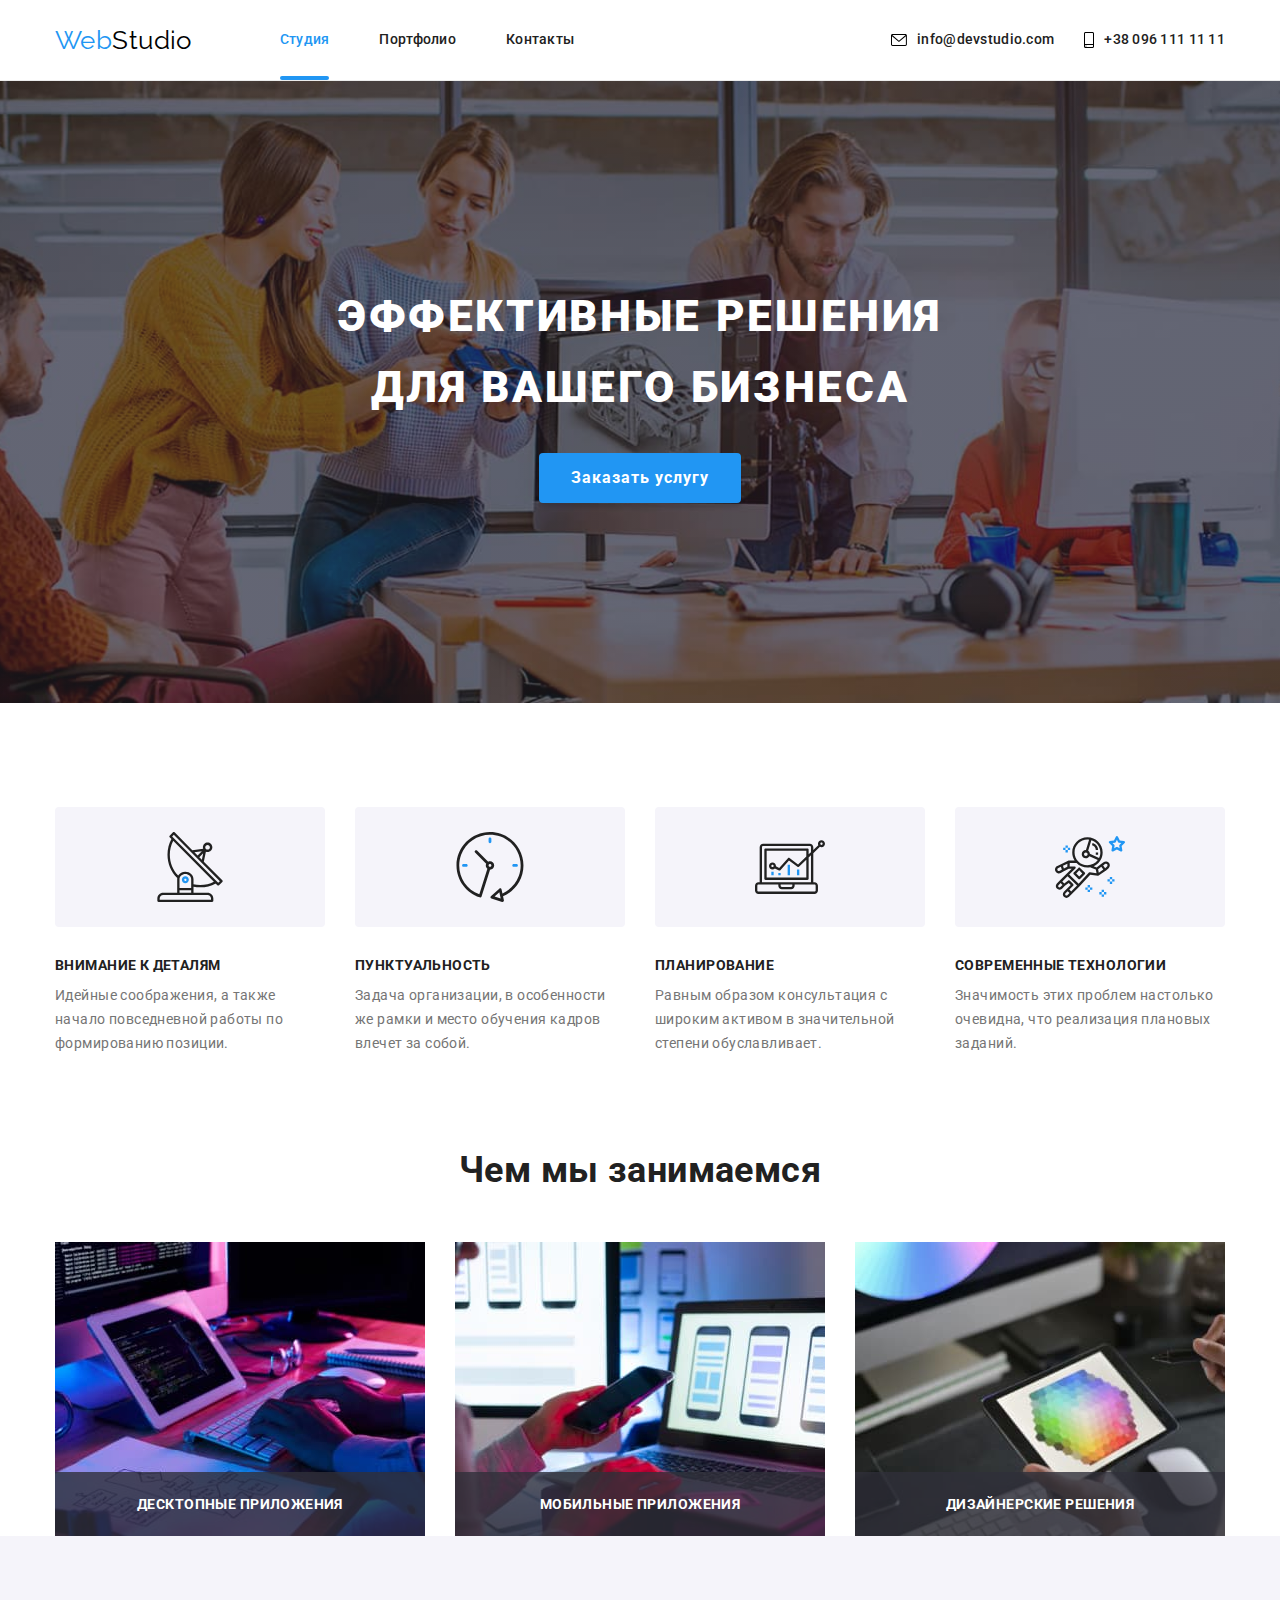
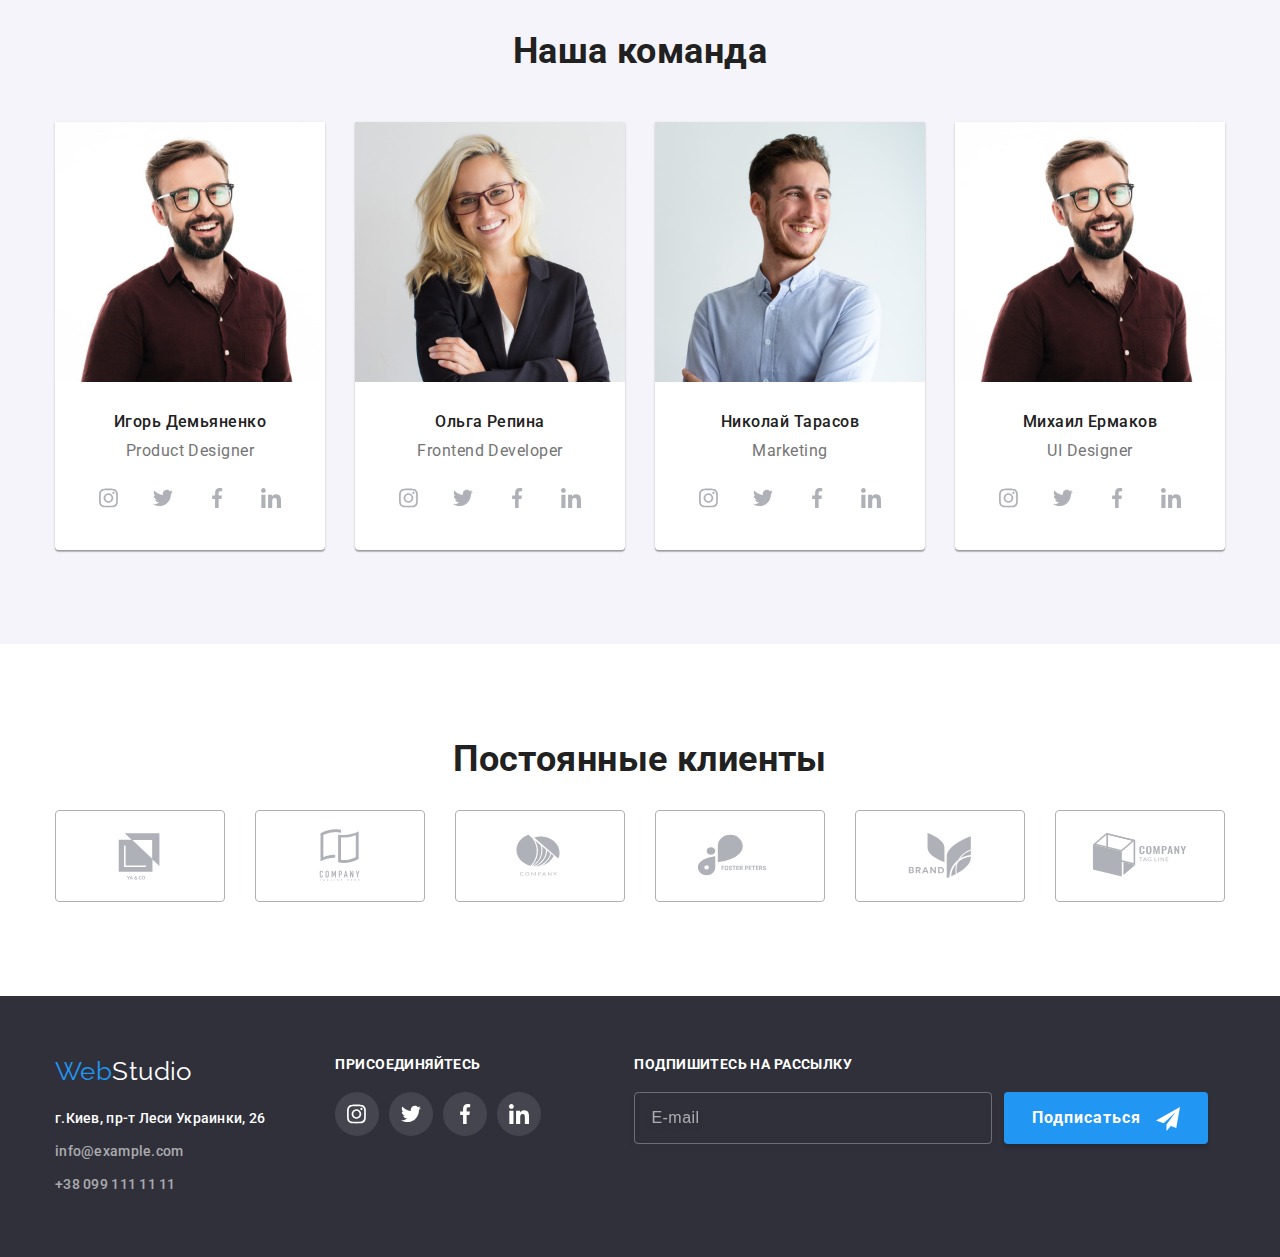
<file: index.html>
<!DOCTYPE html>
<html lang="ru">
  <head>
    <meta charset="UTF-8" />
    <meta http-equiv="X-UA-Compatible" content="IE=edge" />
    <meta name="viewport" content="width=device-width, initial-scale=1.0" />
    <title>Студия</title>
    <link rel="preconnect" href="https://fonts.googleapis.com" />
    <link rel="preconnect" href="https://fonts.gstatic.com" crossorigin />
    <link
      href="https://fonts.googleapis.com/css2?family=Raleway:wght@700&family=Roboto:wght@400;500;700;900&display=swap"
      rel="stylesheet"
    />
    <link rel="stylesheet" href="./css/main.min.css" />
  </head>

  <body>
    <!-- Page header-->
    <header class="header">
      <div class="container header__container">
        <a href="./index.html" class="logo header__logo"
          >Web<span class="logo--accent">Studio</span></a
        >
        <div class="menu-container menu-container--is-hidden" data-menu-container>
          <nav>
            <ul class="site-nav">
              <li class="site-nav__item">
                <a href="./index.html" class="site-nav__link site-nav__link--active">Студия</a>
              </li>
              <li class="site-nav__item">
                <a href="./portfolio.html" class="site-nav__link">Портфолио</a>
              </li>
              <li class="site-nav__item"><a href="#" class="site-nav__link">Контакты</a></li>
            </ul>
          </nav>
          <div class="menu-container__wrapper">
            <ul class="contacts">
              <li class="contacts__item">
                <a href="mailto:info@devstudio.com" class="contacts__link">
                  <svg class="icon contacts__icon" width="16" height="16">
                    <use href="./images/icons.svg#envelope"></use>
                  </svg>
                  info@devstudio.com
                </a>
              </li>
              <li class="contacts__item">
                <a href="tel:+380961111111" class="contacts__link">
                  <svg class="icon contacts__icon" width="10" height="16">
                    <use href="./images/icons.svg#smartphone"></use>
                  </svg>
                  +38 096 111 11 11
                </a>
              </li>
            </ul>
            <ul class="menu-container__icons-box">
              <li class="social-links__item">
                <a class="social-links__link" href="#">Instagram</a>
              </li>
              <li class="social-links__item">
                <a class="social-links__link" href="#">Twitter</a>
              </li>
              <li class="social-links__item">
                <a class="social-links__link" href="#">Facebook</a>
              </li>
              <li class="social-links__item">
                <a class="social-links__link" href="#">LinkedIn</a>
              </li>
            </ul>
          </div>
          <button class="header__button" type="button" data-menu-close>
            <svg
              class="icon header__icon"
              width="40"
              height="40"
              aria-label="Переключатель мобильного меню"
            >
              <use class="header__icon-cross" href="./images/icons.svg#icon-cross"></use>
            </svg>
          </button>
        </div>
        <button class="header__button" type="button" data-menu-open>
          <svg
            class="icon header__icon"
            width="40"
            height="40"
            aria-label="Переключатель мобильного меню"
          >
            <use class="header__icon-menu" href="./images/icons.svg#icon-menu"></use>
          </svg>
        </button>
      </div>
    </header>
    <!-- Unique page content -->
    <main>
      <section class="hero">
        <h1 class="hero__title">Эффективные решения для вашего бизнеса</h1>
        <button class="btn hero__btn" type="button" data-modal-open>Заказать услугу</button>
      </section>
      <!-- Our features-->
      <section class="section features">
        <div class="container">
          <h2 class="section__title features__title features__title--invisible">Особенности</h2>
          <ul class="features__list">
            <li class="features__item">
              <div class="features__bgc-icon">
                <svg class="icon features__icon" width="70" height="70">
                  <use href="./images/icons.svg#antenna"></use>
                </svg>
              </div>
              <h3 class="features__subtitle">Внимание к деталям</h3>
              <p class="features__meta">
                Идейные соображения, а также начало повседневной работы по формированию позиции.
              </p>
            </li>
            <li class="features__item">
              <div class="features__bgc-icon">
                <svg class="icon features__icon" width="70" height="70">
                  <use href="./images/icons.svg#clock"></use>
                </svg>
              </div>
              <h3 class="features__subtitle">Пунктуальность</h3>
              <p class="features__meta">
                Задача организации, в особенности же рамки и место обучения кадров влечет за собой.
              </p>
            </li>
            <li class="features__item">
              <div class="features__bgc-icon">
                <svg class="icon features__icon" width="70" height="70">
                  <use href="./images/icons.svg#diagram"></use>
                </svg>
              </div>
              <h3 class="features__subtitle">Планирование</h3>
              <p class="features__meta">
                Равным образом консультация с широким активом в значительной степени обуславливает.
              </p>
            </li>
            <li class="features__item">
              <div class="features__bgc-icon">
                <svg class="icon features__icon" width="70" height="70">
                  <use href="./images/icons.svg#astronaut"></use>
                </svg>
              </div>
              <h3 class="features__subtitle">Современные технологии</h3>
              <p class="features__meta">
                Значимость этих проблем настолько очевидна, что реализация плановых заданий.
              </p>
            </li>
          </ul>
        </div>
      </section>
      <!-- Works examples -->
      <section class="section works works__section">
        <div class="container">
          <h2 class="section__title works__title">Чем мы занимаемся</h2>
          <ul class="works__list">
            <li class="work__item">
              <div class="work__box">
                <img
                  class="img"
                  srcset="./images/box1@1.jpg 1x, ./images/box1@2.jpg 2x"
                  src="./images/box1.jpg"
                  alt="box1"
                  width="370"
                  height="294"
                />
                <div class="work__img-label">
                  <p class="work__img-text">Десктопные приложения</p>
                </div>
              </div>
            </li>
            <li class="work__item">
              <div class="work__box">
                <img
                  class="img"
                  srcset="./images/box2@1.jpg 1x, ./images/box2@2.jpg 2x"
                  src="./images/box2.jpg"
                  alt="box2"
                  width="370"
                  height="294"
                />
                <div class="work__img-label">
                  <p class="work__img-text">Мобильные приложения</p>
                </div>
              </div>
            </li>
            <li class="work__item">
              <div class="work__box">
                <img
                  class="img"
                  srcset="./images/box3@1.jpg 1x, ./images/box3@2.jpg 2x"
                  src="./images/box3.jpg"
                  alt="box3"
                  width="370"
                  height="294"
                />
                <div class="work__img-label">
                  <p class="work__img-text">Дизайнерские решения</p>
                </div>
              </div>
            </li>
          </ul>
        </div>
      </section>
      <!-- Our team -->
      <section class="section teams">
        <div class="container">
          <h2 class="section__title teams__title">Наша команда</h2>
          <ul class="teams__list">
            <li class="team__card">
              <picture>
                <source
                  srcset="./images/team/designer@1.jpg 1x, ./images/team/designer@2.jpg 2x"
                  media="(min-width: 1200px)"
                />
                <source
                  srcset="
                    ./images/team/designer-tablet@1.jpg 1x,
                    ./images/team/designer-tablet@2.jpg 2x
                  "
                  media="(min-width: 768px)"
                />
                <source
                  srcset="
                    ./images/team/designer-mobile@1.jpg 1x,
                    ./images/team/designer-mobile@2.jpg 2x
                  "
                  media="(min-width: 320px)"
                />
                <img
                  src="./images/team/designer@1.jpg"
                  class="img"
                  alt="дизайнер, игорь демьяненко"
                />
              </picture>
              <div class="team__meta">
                <h3 class="team__name">Игорь Демьяненко</h3>
                <p lang="en" class="team__position">Product Designer</p>
                <ul class="team__social-list">
                  <li class="team__social-item">
                    <a class="team__social-link" href="#">
                      <svg class="icon team__social-icon" width="20" height="20">
                        <use href="./images/icons.svg#instagram"></use>
                      </svg>
                    </a>
                  </li>
                  <li class="team__social-item">
                    <a class="team__social-link" href="#">
                      <svg class="icon team__social-icon" width="20" height="20">
                        <use href="./images/icons.svg#twitter"></use>
                      </svg>
                    </a>
                  </li>
                  <li class="team__social-item">
                    <a class="team__social-link" href="#">
                      <svg class="icon team__social-icon" width="20" height="20">
                        <use href="./images/icons.svg#facebook"></use>
                      </svg>
                    </a>
                  </li>
                  <li class="team__social-item">
                    <a class="team__social-link" href="#">
                      <svg class="icon team__social-icon" width="20" height="20">
                        <use href="./images/icons.svg#linkedin"></use>
                      </svg>
                    </a>
                  </li>
                </ul>
              </div>
            </li>
            <li class="team__card">
              <picture>
                <source
                  srcset="./images/team/developer@1.jpg 1x, ./images/team/developer@2.jpg 2x"
                  media="(min-width: 1200px)"
                />
                <source
                  srcset="
                    ./images/team/developer-tablet@1.jpg 1x,
                    ./images/team/developer-tablet@2.jpg 2x
                  "
                  media="(min-width: 768px)"
                />
                <source
                  srcset="
                    ./images/team/developer-mobile@1.jpg 1x,
                    ./images/team/developer-mobile@2.jpg 2x
                  "
                  media="(min-width: 320px)"
                />
                <img
                  src="./images/team/developer@1.jpg"
                  class="img"
                  alt="разработчик, ольга репина"
                />
              </picture>
              <div class="team__meta">
                <h3 class="team__name">Ольга Репина</h3>
                <p lang="en" class="team__position">Frontend Developer</p>
                <ul class="team__social-list">
                  <li class="team__social-item">
                    <a class="team__social-link" href="#">
                      <svg class="icon team__social-icon" width="20" height="20">
                        <use href="./images/icons.svg#instagram"></use>
                      </svg>
                    </a>
                  </li>
                  <li class="team__social-item">
                    <a class="team__social-link" href="#">
                      <svg class="icon team__social-icon" width="20" height="20">
                        <use href="./images/icons.svg#twitter"></use>
                      </svg>
                    </a>
                  </li>
                  <li class="team__social-item">
                    <a class="team__social-link" href="#">
                      <svg class="icon team__social-icon" width="20" height="20">
                        <use href="./images/icons.svg#facebook"></use>
                      </svg>
                    </a>
                  </li>
                  <li class="team__social-item">
                    <a class="team__social-link" href="#">
                      <svg class="icon team__social-icon" width="20" height="20">
                        <use href="./images/icons.svg#linkedin"></use>
                      </svg>
                    </a>
                  </li>
                </ul>
              </div>
            </li>
            <li class="team__card">
              <picture>
                <source
                  srcset="./images/team/marketing@1.jpg 1x, ./images/team/marketing@2.jpg 2x"
                  media="(min-width: 1200px)"
                />
                <source
                  srcset="
                    ./images/team/marketing-tablet@1.jpg 1x,
                    ./images/team/marketing-tablet@2.jpg 2x
                  "
                  media="(min-width: 768px)"
                />
                <source
                  srcset="
                    ./images/team/marketing-mobile@1.jpg 1x,
                    ./images/team/marketing-mobile@2.jpg 2x
                  "
                  media="(min-width: 320px)"
                />
                <img
                  src="./images/team/marketing@1.jpg"
                  class="img"
                  alt="маркетолог, николай тарасов"
                />
              </picture>
              <div class="team__meta">
                <h3 class="team__name">Николай Тарасов</h3>
                <p lang="en" class="team__position">Marketing</p>
                <ul class="team__social-list">
                  <li class="team__social-item">
                    <a class="team__social-link" href="#">
                      <svg class="icon team__social-icon" width="20" height="20">
                        <use href="./images/icons.svg#instagram"></use>
                      </svg>
                    </a>
                  </li>
                  <li class="team__social-item">
                    <a class="team__social-link" href="#">
                      <svg class="icon team__social-icon" width="20" height="20">
                        <use href="./images/icons.svg#twitter"></use>
                      </svg>
                    </a>
                  </li>
                  <li class="team__social-item">
                    <a class="team__social-link" href="#">
                      <svg class="icon team__social-icon" width="20" height="20">
                        <use href="./images/icons.svg#facebook"></use>
                      </svg>
                    </a>
                  </li>
                  <li class="team__social-item">
                    <a class="team__social-link" href="#">
                      <svg class="icon team__social-icon" width="20" height="20">
                        <use href="./images/icons.svg#linkedin"></use>
                      </svg>
                    </a>
                  </li>
                </ul>
              </div>
            </li>
            <li class="team__card">
              <picture>
                <source
                  srcset="./images/team/designer@1.jpg 1x, ./images/team/designer@2.jpg 2x"
                  media="(min-width: 1200px)"
                />
                <source
                  srcset="
                    ./images/team/designer-tablet@1.jpg 1x,
                    ./images/team/designer-tablet@2.jpg 2x
                  "
                  media="(min-width: 768px)"
                />
                <source
                  srcset="
                    ./images/team/designer-mobile@1.jpg 1x,
                    ./images/team/designer-mobile@2.jpg 2x
                  "
                  media="(min-width: 320px)"
                />
                <img
                  src="./images/team/designer@1.jpg"
                  class="img"
                  alt="дизайнер, михаил ермаков"
                />
              </picture>
              <div class="team__meta">
                <h3 class="team__name">Михаил Ермаков</h3>
                <p lang="en" class="team__position">UI Designer</p>
                <ul class="team__social-list">
                  <li class="team__social-item">
                    <a class="team__social-link" href="#">
                      <svg class="icon team__social-icon" width="20" height="20">
                        <use href="./images/icons.svg#instagram"></use>
                      </svg>
                    </a>
                  </li>
                  <li class="team__social-item">
                    <a class="team__social-link" href="#">
                      <svg class="icon team__social-icon" width="20" height="20">
                        <use href="./images/icons.svg#twitter"></use>
                      </svg>
                    </a>
                  </li>
                  <li class="team__social-item">
                    <a class="team__social-link" href="#">
                      <svg class="icon team__social-icon" width="20" height="20">
                        <use href="./images/icons.svg#facebook"></use>
                      </svg>
                    </a>
                  </li>
                  <li class="team__social-item">
                    <a class="team__social-link" href="#">
                      <svg class="icon team__social-icon" width="20" height="20">
                        <use href="./images/icons.svg#linkedin"></use>
                      </svg>
                    </a>
                  </li>
                </ul>
              </div>
            </li>
          </ul>
        </div>
      </section>
      <section class="section customer">
        <div class="container">
          <h2 class="section__title customer__title">Постоянные клиенты</h2>
          <ul class="customer__list">
            <li class="customer__item">
              <a class="customer__link" href="#">
                <svg class="icon customer__icon" width="106" height="60">
                  <use href="./images/icons.svg#logo-client1"></use>
                </svg>
              </a>
            </li>
            <li class="customer__item">
              <a class="customer__link" href="#">
                <svg class="icon customer__icon" width="106" height="60">
                  <use href="./images/icons.svg#logo-client2"></use>
                </svg>
              </a>
            </li>
            <li class="customer__item">
              <a class="customer__link" href="#">
                <svg class="icon customer__icon" width="106" height="60">
                  <use href="./images/icons.svg#logo-client3"></use>
                </svg>
              </a>
            </li>
            <li class="customer__item">
              <a class="customer__link" href="#">
                <svg class="icon customer__icon" width="106" height="60">
                  <use href="./images/icons.svg#logo-client4"></use>
                </svg>
              </a>
            </li>
            <li class="customer__item">
              <a class="customer__link" href="#">
                <svg class="icon customer__icon" width="106" height="60">
                  <use href="./images/icons.svg#logo-client5"></use>
                </svg>
              </a>
            </li>
            <li class="customer__item">
              <a class="customer__link" href="#">
                <svg class="icon customer__icon" width="106" height="60">
                  <use href="./images/icons.svg#logo-client6"></use>
                </svg>
              </a>
            </li>
          </ul>
        </div>
      </section>
    </main>
    <!-- Page footer-->
    <footer class="footer">
      <div class="container footer__container">
        <div class="contact-info__wrapper">
          <a href="./index.html" class="logo footer__logo">
            Web<span class="footer__logo--accent">Studio</span>
          </a>
          <address class="contact-info">
            <ul class="contact-info__list">
              <li class="contact-info__item">
                <a
                  class="contact-info__link"
                  href="https://goo.gl/maps/w9HEKeFZL726Zbut9"
                  target="_blank"
                  rel="noreferrer noopener nofollow"
                >
                  г.Киев, пр-т Леси Украинки, 26
                </a>
              </li>
              <li>
                <a
                  class="contact-info__link contact-info__link--contact"
                  href="mailto:info@example.com"
                >
                  info@example.com
                </a>
              </li>
              <li>
                <a class="contact-info__link contact-info__link--contact" href="tel:+380991111111">
                  +38 099 111 11 11
                </a>
              </li>
            </ul>
          </address>
        </div>

        <div class="footer__social">
          <p class="footer__title">Присоединяйтесь</p>
          <ul class="companysocial__list">
            <li class="companysocial__item">
              <a class="companysocial__link" href="#">
                <svg class="icon companysocial__icon" width="20" height="20">
                  <use href="./images/icons.svg#instagram"></use>
                </svg>
              </a>
            </li>
            <li class="companysocial__item">
              <a class="companysocial__link" href="#">
                <svg class="icon companysocial__icon" width="20" height="20">
                  <use href="./images/icons.svg#twitter"></use>
                </svg>
              </a>
            </li>
            <li class="companysocial__item">
              <a class="companysocial__link" href="#">
                <svg class="icon companysocial__icon" width="20" height="20">
                  <use href="./images/icons.svg#facebook"></use>
                </svg>
              </a>
            </li>
            <li class="companysocial__item">
              <a class="companysocial__link" href="#">
                <svg class="icon companysocial__icon" width="20" height="20">
                  <use href="./images/icons.svg#linkedin"></use>
                </svg>
              </a>
            </li>
          </ul>
        </div>
        <div class="footer__subscriber">
          <p class="footer__title">Подпишитесь на рассылку</p>
          <form class="subscriber-form">
            <div class="subscriber-form__field">
              <label class="subscriber-form__label">
                <input
                  class="subscriber-form__input"
                  type="email"
                  name="mail-news"
                  placeholder="E-mail"
                />
              </label>

              <button type="submit" class="btn subscriber-form__button">
                Подписаться
                <svg class="subscriber-form__icon" width="24" height="24">
                  <use href="./images/icons.svg#send-ico"></use>
                </svg>
              </button>
            </div>
          </form>
        </div>
      </div>
    </footer>
    <div class="modal__backdrop modal__backdrop--is-hidden" data-modal>
      <div class="modal">
        <a href="#" class="modal__close" data-modal-close>
          <svg class="icon modal__icon" width="18" height="18">
            <use href="./images/icons.svg#modal-close"></use>
          </svg>
        </a>
        <h2 class="modal__title">Оставьте свои данные, мы вам перезвоним</h2>
        <form class="callback-form" autocomplete="off">
          <label class="callback-form__field">
            Имя
            <input class="callback-form__input" type="text" name="user-name" />
            <svg class="icon callback-form__icon" width="18" height="18">
              <use href="./images/icons.svg#person-ico"></use>
            </svg>
          </label>
          <label class="callback-form__field">
            Телефон
            <input class="callback-form__input" type="tel" name="user-phone" />
            <svg class="icon callback-form__icon" width="18" height="18">
              <use href="./images/icons.svg#phone-ico"></use>
            </svg>
          </label>
          <label class="callback-form__field">
            Почта
            <input class="callback-form__input" type="email" name="user-mail" />
            <svg class="icon callback-form__icon" width="18" height="18">
              <use href="./images/icons.svg#email-ico"></use>
            </svg>
          </label>
          <label class="callback-form__comment">
            Комментарий
            <textarea
              name="user-msg"
              class="callback-form__input callback-form__textarea"
              placeholder="Введите текст"
            ></textarea>
          </label>
          <label class="callback-form__policy">
            <input type="checkbox" class="callback-form__checkbox" />
            <span class="callback-form__policy-boxcheck">
              <svg class="icon callback-form__policy-icon" width="16" height="15">
                <use href="./images/icons.svg#check-ico"></use>
              </svg>
            </span>
            <span class="callback-form__policy-meta"
              >Соглашаюсь с рассылкой и принимаю &nbsp;<a
                href="#"
                class="callback-form__policy-link"
                >Условия договора</a
              ></span
            >
          </label>
          <button type="submit" class="btn callback-form__btn">Отправить</button>
        </form>
      </div>
    </div>
    <script src="./js/modal.js"></script>
    <script src="./js/mobile-menu.js"></script>
  </body>
</html>
</file>
<file: css/main.min.css>
:root{--main-font: "Roboto";--second-font: "Raleway";--main-color-text: #212121;--second-color-text: #757575;--accent-color: #2196f3;--accent-second-color: #188ce8;--primary-bgr: #ffffff;--second-bgr: #f5f4fa;--accent-bgr: #2f303a;--sec-text-color: var(--primary-bgr);--timing-function: cubic-bezier(0.4, 0, 0.2, 1)}:active,:hover,:focus{outline:0;outline-offset:0}.modal__backdrop--is-hidden{opacity:0;pointer-events:none;visibility:hidden}.subscriber-form__button,.companysocial__link,.features__bgc-icon,.social-links__link{display:-webkit-box;display:-ms-flexbox;display:flex;-webkit-box-align:center;-ms-flex-align:center;align-items:center;-webkit-box-pack:center;-ms-flex-pack:center;justify-content:center}html,body,div,span,applet,object,iframe,h1,h2,h3,h4,h5,h6,p,blockquote,pre,a,abbr,acronym,address,big,cite,code,del,dfn,em,img,ins,kbd,q,s,samp,small,strike,strong,sub,sup,tt,var,b,u,i,center,dl,dt,dd,ol,ul,li,fieldset,form,label,legend,table,caption,tbody,tfoot,thead,tr,th,td,article,aside,canvas,details,embed,figure,figcaption,footer,header,hgroup,menu,nav,output,ruby,section,summary,time,mark,audio,video{margin:0;padding:0;font-size:100%;vertical-align:baseline}a{text-decoration:none}a:active,a:hover{outline:0;text-decoration:none}ul,li{list-style-type:none;margin:0;padding:0}h1,h2,h3,h4,h5,h6{font-size:100%;font-weight:normal}html{-webkit-box-sizing:border-box;box-sizing:border-box}*,*:before,*:after{-webkit-box-sizing:border-box;box-sizing:border-box}:focus{outline:0}img,audio,video{max-width:100%;height:auto}audio,canvas,iframe,video,img,svg{vertical-align:middle}iframe{border:0}textarea{resize:none;overflow:auto;vertical-align:top;box-shadow:none;-webkit-box-shadow:none;-moz-box-shadow:none}input,textarea,select,button{outline:none;border:none;font-size:100%;margin:0}button,input{line-height:normal}table{border-collapse:collapse;border-spacing:0}td,th{padding:0;text-align:left}body{font-family:var(--main-font),sans-serif;font-size:14px;font-style:normal;font-weight:normal;line-height:1.71;letter-spacing:.03em;background:var(--primary-bgr);color:var(--main-color-text)}body.modal-open{overflow:hidden}h1,h2,h3,p{margin-top:0;margin-bottom:0}ul{margin-top:0;margin-bottom:0;padding-left:0;list-style:none}.icon{fill:currentColor;-webkit-transition:fill 250ms var(--timing-function);transition:fill 250ms var(--timing-function)}.btn{display:inline-block;font-family:inherit;font-weight:700;font-size:16px;line-height:calc(30 / 16);letter-spacing:.06em;border:none;border-radius:4px;-webkit-box-shadow:0px 4px 4px rgba(0,0,0,.15);box-shadow:0px 4px 4px rgba(0,0,0,.15);-webkit-transition:background-color 250ms var(--timing-function) box-shadow 250ms var(--timing-function);transition:background-color 250ms var(--timing-function) box-shadow 250ms var(--timing-function);cursor:pointer}.container{margin:0 auto;padding:0 15px}@media screen and (min-width: 480px){.container{width:480px}}@media screen and (min-width: 768px){.container{width:768px}}@media screen and (min-width: 1200px){.container{width:1200px}}.section{padding-top:60px;padding-bottom:60px}.section__title{margin-bottom:30px;font-weight:bold;font-size:28px;line-height:1.17;text-align:center}@media screen and (min-width: 1200px){.section{padding-top:94px;padding-bottom:94px}.section__title{margin-bottom:50px;font-size:36px}}.header{border-bottom:1px solid #ececec}.header__container{position:relative;display:-webkit-box;display:-ms-flexbox;display:flex;-webkit-box-align:center;-ms-flex-align:center;align-items:center}.header__logo{padding-top:16px;padding-bottom:16px}.header__button{position:absolute;top:10px;right:15px;z-index:1;border:none;padding:0;background:transparent}.header__button--is-open .header__icon-menu{display:none}.header__button--is-open .header__icon-cross{display:block}@media screen and (min-width: 768px){.header__button{display:none}}.header__icon{color:var(--main-color-text)}.header__icon:hover{color:var(--accent-color)}.header__icon-cross{display:none}.logo{font-family:var(--second-font),sans-serif;font-size:24px;line-height:1.17;color:var(--accent-color)}@media screen and (min-width: 1200px){.logo{font-size:26px;line-height:1.19}}.logo--accent{color:#000}.menu-container{display:-webkit-box;display:-ms-flexbox;display:flex;-webkit-box-pack:justify;-ms-flex-pack:justify;justify-content:space-between;width:100%}@media screen and (min-width: 768px){.menu-container__wrapper{display:-webkit-box;display:-ms-flexbox;display:flex;-webkit-box-align:center;-ms-flex-align:center;align-items:center;margin-left:auto}}.menu-container--is-hidden{opacity:1;pointer-events:auto;visibility:visible}.menu-container__icons-box{display:none;display:-webkit-box;display:-ms-flexbox;display:flex;-webkit-box-pack:baseline;-ms-flex-pack:baseline;justify-content:baseline}@media screen and (max-width: 479px),(min-width: 768px){.menu-container__icons-box{display:none}}@media screen and (max-width: 767px){.menu-container{position:fixed;top:0;left:0;z-index:1;overflow-y:scroll;-webkit-box-orient:vertical;-webkit-box-direction:normal;-ms-flex-direction:column;flex-direction:column;-webkit-box-pack:justify;-ms-flex-pack:justify;justify-content:space-between;height:100vh;padding:48px 40px 48px 40px;background-color:#fff}.menu-container--is-hidden{opacity:0;pointer-events:none;visibility:hidden}}.social-links{display:-webkit-box;display:-ms-flexbox;display:flex;-webkit-box-pack:justify;-ms-flex-pack:justify;justify-content:space-between;width:370px}@media screen and (max-width: 479px),(min-width: 768px){.social-links{display:none}}.social-links__item:not(:last-child){padding-right:10px;margin-right:10px;border-right:1px solid rgba(33,33,33,.2)}.social-links__link{font-size:18px;font-weight:500;line-height:1.22;letter-spacing:.02em;color:var(--accent-color)}@media screen and (max-width: 767px){.site-nav{margin-bottom:32px}}.site-nav__item{position:relative}.site-nav__item:not(:last-child){margin-bottom:32px}.site-nav__link{display:block;font-size:40px;font-weight:500;line-height:1.17;letter-spacing:.02em;color:var(--main-color-text);text-decoration:none;-webkit-transition:color 250ms var(--timing-function);transition:color 250ms var(--timing-function)}.site-nav__link:hover,.site-nav__link:focus{color:var(--accent-color)}@media screen and (min-width: 768px){.site-nav__link::after{content:"";position:absolute;left:0;bottom:0;display:block;width:100%;height:4px;border-radius:2px;background-color:var(--accent-color);opacity:0;-webkit-transform:scaleX(0);transform:scaleX(0);-webkit-transition:opacity 250ms var(--timing-function),-webkit-transform 250ms var(--timing-function);transition:opacity 250ms var(--timing-function),-webkit-transform 250ms var(--timing-function);transition:transform 250ms var(--timing-function),opacity 250ms var(--timing-function);transition:transform 250ms var(--timing-function),opacity 250ms var(--timing-function),-webkit-transform 250ms var(--timing-function)}.site-nav__link:hover::after{opacity:1;-webkit-transform:scaleX(1);transform:scaleX(1)}}.site-nav__link--active{color:var(--accent-color)}@media screen and (min-width: 768px){.site-nav__link--active::after,.site-nav__link--active:hover::after{opacity:1;-webkit-transform:scaleX(1);transform:scaleX(1)}}@media screen and (min-width: 768px){.site-nav{display:-webkit-box;display:-ms-flexbox;display:flex;margin-left:88px}.site-nav__item:not(:last-child){margin-right:50px;margin-bottom:0}.site-nav__link{padding-top:32px;padding-bottom:32px;font-size:14px;line-height:1.14}}.contacts{display:-webkit-box;display:-ms-flexbox;display:flex;-webkit-box-orient:vertical;-webkit-box-direction:normal;-ms-flex-direction:column;flex-direction:column}.contacts__link{display:-webkit-box;display:-ms-flexbox;display:flex;-webkit-box-align:center;-ms-flex-align:center;align-items:center;-webkit-transition:color 250ms var(--timing-function);transition:color 250ms var(--timing-function);font-size:12px;font-weight:500;line-height:1.17;letter-spacing:.02em;text-decoration:none;color:inherit}.contacts__link:hover,.contacts__link:focus{color:var(--accent-color)}.contacts__link:hover .contacts__icon{fill:var(--accent-color)}.contacts__icon{margin-right:10px;fill:var(----second-color-text)}@media screen and (max-width: 767px){.contacts{margin-bottom:64px;margin-top:302px}.contacts__link{font-size:24px}.contacts__item{-webkit-box-ordinal-group:3;-ms-flex-order:2;order:2}.contacts__item+.contacts__item>.contacts__link{font-size:34px;color:var(--accent-color)}}@media screen and (max-width: 767px)and (max-width: 479px){.contacts__item+.contacts__item>.contacts__link{font-size:27px}}@media screen and (max-width: 767px){.contacts__item+.contacts__item{-webkit-box-ordinal-group:2;-ms-flex-order:1;order:1;margin-bottom:32px}}@media screen and (max-width: 767px){.contacts__icon{display:none}}@media screen and (min-width: 768px)and (max-width: 1199px){.contacts__item+.contacts__item{margin-top:10px}.contacts__item+.contacts__item>.contacts__link{padding-bottom:20px;padding-top:0}.contacts__item>.contacts__link{padding-top:20px}}@media screen and (min-width: 1200px){.contacts{-webkit-box-orient:horizontal;-webkit-box-direction:normal;-ms-flex-direction:row;flex-direction:row;-webkit-box-align:center;-ms-flex-align:center;align-items:center}.contacts__link{font-size:14px;line-height:1.14}.contacts__item+.contacts__item{margin-top:0;margin-left:30px}}.social-links{display:-webkit-box;display:-ms-flexbox;display:flex;-webkit-box-pack:justify;-ms-flex-pack:justify;justify-content:space-between;width:370px}@media screen and (min-width: 768px){.social-links{display:none}}.social-links__item:not(:last-child){padding-right:10px;margin-right:10px;border-right:1px solid rgba(33,33,33,.2)}.social-links__link{font-size:18px;font-weight:500;line-height:1.22;letter-spacing:.02em;color:var(--accent-color)}.hero{max-width:1600px;margin:0 auto;padding:118px 0;text-align:center;background-color:#c4c4c4;background-repeat:no-repeat;background-size:cover;background-position:center}@media screen and (min-width: 1200px){.hero{padding:200px 0}}@media screen and (min-width: 769px){.hero{background-image:-webkit-gradient(linear, left top, right top, from(rgba(47, 48, 58, 0.4)), to(rgba(47, 48, 58, 0.4))),url(../images/hero-img@1.jpg);background-image:linear-gradient(to right, rgba(47, 48, 58, 0.4), rgba(47, 48, 58, 0.4)),url(../images/hero-img@1.jpg)}}@media screen and (min-width: 769px)and (min-device-pixel-ratio: 2),screen and (min-width: 769px)and (-webkit-min-device-pixel-ratio: 2),screen and (min-width: 769px)and (min-resolution: 192dpi),screen and (min-width: 769px)and (min-resolution: 2dppx){.hero{background-image:-webkit-gradient(linear, left top, right top, from(rgba(47, 48, 58, 0.4)), to(rgba(47, 48, 58, 0.4))),url(../images/hero-img@2.jpg);background-image:linear-gradient(to right, rgba(47, 48, 58, 0.4), rgba(47, 48, 58, 0.4)),url(../images/hero-img@2.jpg)}}@media screen and (max-width: 768px){.hero{background-image:-webkit-gradient(linear, left top, right top, from(rgba(47, 48, 58, 0.4)), to(rgba(47, 48, 58, 0.4))),url(../images/hero-img-tablet@1.jpg);background-image:linear-gradient(to right, rgba(47, 48, 58, 0.4), rgba(47, 48, 58, 0.4)),url(../images/hero-img-tablet@1.jpg)}}@media screen and (max-width: 768px)and (min-device-pixel-ratio: 2),screen and (max-width: 768px)and (-webkit-min-device-pixel-ratio: 2),screen and (max-width: 768px)and (min-resolution: 192dpi),screen and (max-width: 768px)and (min-resolution: 2dppx){.hero{background-image:-webkit-gradient(linear, left top, right top, from(rgba(47, 48, 58, 0.4)), to(rgba(47, 48, 58, 0.4))),url(../images/hero-img-tablet@2.jpg);background-image:linear-gradient(to right, rgba(47, 48, 58, 0.4), rgba(47, 48, 58, 0.4)),url(../images/hero-img-tablet@2.jpg)}}@media screen and (max-width: 480px){.hero{background-image:-webkit-gradient(linear, left top, right top, from(rgba(47, 48, 58, 0.4)), to(rgba(47, 48, 58, 0.4))),url(../images/hero-img-mobile@1.jpg);background-image:linear-gradient(to right, rgba(47, 48, 58, 0.4), rgba(47, 48, 58, 0.4)),url(../images/hero-img-mobile@1.jpg)}}@media screen and (max-width: 480px)and (min-device-pixel-ratio: 2),screen and (max-width: 480px)and (-webkit-min-device-pixel-ratio: 2),screen and (max-width: 480px)and (min-resolution: 192dpi),screen and (max-width: 480px)and (min-resolution: 2dppx){.hero{background-image:-webkit-gradient(linear, left top, right top, from(rgba(47, 48, 58, 0.4)), to(rgba(47, 48, 58, 0.4))),url(../images/hero-img-mobile@2.jpg);background-image:linear-gradient(to right, rgba(47, 48, 58, 0.4), rgba(47, 48, 58, 0.4)),url(../images/hero-img-mobile@2.jpg)}}.hero__title{margin-left:auto;margin-right:auto;margin-bottom:30px;font-weight:900;font-size:26px;line-height:1.62;text-align:center;letter-spacing:.06em;text-transform:uppercase;color:var(--sec-text-color)}@media screen and (min-width: 480px){.hero__title{width:360px}}@media screen and (min-width: 1200px){.hero__title{width:696px;font-size:44px}}.hero__btn{padding:10px 32px;color:var(--sec-text-color);background-color:var(--accent-color)}.hero__btn:hover,.hero__btn:focus{background-color:var(--accent-second-color)}.features{color:var(--main-color-text)}.features__title{margin-bottom:10px;font-size:inherit;line-height:1.14;text-align:center;text-transform:uppercase}.features__title--invisible{visibility:hidden;height:0}@media screen and (max-width: 767px){.features__item:not(:last-child){margin-bottom:30px}}.features__bgc-icon{height:120px;background-color:var(--second-bgr);border-radius:4px;margin-bottom:30px}.features__subtitle{text-align:center;margin-bottom:10px;font-weight:700;line-height:calc(16 / 14);letter-spacing:.03em;text-transform:uppercase;color:var(--main-color-text)}.features__meta{line-height:calc(24 / 14);letter-spacing:.03em;color:var(--second-color-text)}@media screen and (min-width: 768px){.features__list{display:-webkit-box;display:-ms-flexbox;display:flex;-ms-flex-wrap:wrap;flex-wrap:wrap;margin:-15px}.features__item{width:calc((100% - 60px) / 2);margin:15px}.features__subtitle{text-align:left}}@media screen and (min-width: 1200px){.features{padding-bottom:0}.features__item{width:calc((100% - 120px) / 4)}}.works{text-align:center;padding-bottom:0px;color:var(--main-color-text)}@media screen and (max-width: 1199px){.works__section{display:none}}.works__title{color:var(--main-color-text);margin-bottom:50px}.works__list{display:-webkit-box;display:-ms-flexbox;display:flex}.work__item{width:calc(100% - 60px / 3)}.works__list>.work__item:not(:nth-child(3n)){margin-right:30px}.work__box{position:relative}.work__img-label{position:absolute;bottom:0;left:0;display:-webkit-box;display:-ms-flexbox;display:flex;-webkit-box-pack:center;-ms-flex-pack:center;justify-content:center;padding-top:24px;padding-bottom:24px;width:100%;-webkit-box-align:center;-ms-flex-align:center;align-items:center;background:rgba(47,48,58,.8)}.work__img-text{font-weight:bold;font-size:14px;line-height:calc(16 / 14);letter-spacing:.03em;text-transform:uppercase;color:var(--sec-text-color)}.teams{text-align:center;color:var(--main-color-text);background-color:var(--second-bgr)}.teams__title{color:var(--main-color-text);margin-bottom:50px}@media screen and (min-width: 768px){.teams__list{display:-webkit-box;display:-ms-flexbox;display:flex;-ms-flex-wrap:wrap;flex-wrap:wrap;margin:-15px}}.team__card{border-radius:0px 0px 4px 4px;text-align:center;background-color:var(--primary-bgr);-webkit-box-shadow:0px 1px 3px rgba(0,0,0,.12),0px 1px 1px rgba(0,0,0,.14),0px 2px 1px rgba(0,0,0,.2);box-shadow:0px 1px 3px rgba(0,0,0,.12),0px 1px 1px rgba(0,0,0,.14),0px 2px 1px rgba(0,0,0,.2)}@media screen and (max-width: 767px){.team__card:not(:last-child){margin-bottom:30px}}@media screen and (min-width: 768px){.team__card{width:calc((100% - 60px) / 2);margin:15px}}@media screen and (min-width: 1200px){.team__card{width:calc((100% - 120px) / 4)}}.team__meta{padding-top:30px;padding-bottom:30px}.team__name{margin-bottom:10px;font-weight:500;font-size:16px;line-height:calc(19 / 16);text-align:center;letter-spacing:.03em;color:var(--main-color-text)}.team__position{margin-bottom:16px;font-size:16px;line-height:calc(19 / 16);text-align:center;letter-spacing:.03em;color:var(--second-color-text)}.team__social-list{display:-webkit-box;display:-ms-flexbox;display:flex;-webkit-box-pack:center;-ms-flex-pack:center;justify-content:center}.team__social-list>.team__social-item:not(:last-child){margin-right:10px}.team__social-link{display:-webkit-box;display:-ms-flexbox;display:flex;-webkit-box-align:center;-ms-flex-align:center;align-items:center;-webkit-box-pack:center;-ms-flex-pack:center;justify-content:center;width:44px;height:44px;border-radius:50%;background-color:var(--primary-bgr);-webkit-transition:background-color 250ms var(--timing-function);transition:background-color 250ms var(--timing-function)}.team__social-link:hover,.team__social-link:focus{background-color:var(--accent-color)}.team__social-link:hover .team__social-icon,.team__social-link:focus .team__social-icon{fill:#fff}.team__social-icon{fill:#afb1b8}.customer__list{display:-webkit-box;display:-ms-flexbox;display:flex;-webkit-box-pack:center;-ms-flex-pack:center;justify-content:center;-ms-flex-wrap:wrap;flex-wrap:wrap;margin:-15px}.customer__title{text-align:center;margin-bottom:30px;color:var(--main-color-text)}.customer__item{width:calc((100% - 60px) / 2);height:92px;margin:15px}@media screen and (min-width: 768px){.customer__item{width:calc((100% - 90px) / 3)}}@media screen and (min-width: 1200px){.customer__item{width:calc((100% - 180px) / 6)}}.customer__link{display:-webkit-box;display:-ms-flexbox;display:flex;-webkit-box-align:center;-ms-flex-align:center;align-items:center;-webkit-box-pack:center;-ms-flex-pack:center;justify-content:center;width:100%;height:100%;padding:0;border:1px solid #afb1b8;border-radius:4px;-webkit-transition:border-color 250ms var(--timing-function);transition:border-color 250ms var(--timing-function)}.customer__link:hover{border:1px solid var(--accent-color)}.customer__link:hover .customer__icon,.customer__link:focus .customer__icon{fill:var(--accent-color)}.customer__icon{fill:#afb1b8}.footer{padding:60px 0 60px 0;background-color:var(--accent-bgr)}@media screen and (max-width: 1199px){.footer__container{-webkit-box-align:baseline;-ms-flex-align:baseline;align-items:baseline;text-align:center}}.footer__logo{display:inline-block;padding-bottom:20px}.footer__logo--accent{color:#fff}@media screen and (min-width: 768px){.footer__container{display:-webkit-box;display:-ms-flexbox;display:flex;-ms-flex-wrap:wrap;flex-wrap:wrap;-ms-flex-pack:distribute;justify-content:space-around}}@media screen and (min-width: 1200px){.footer__container{-webkit-box-pack:normal;-ms-flex-pack:normal;justify-content:normal}}.footer__social{margin-bottom:60px}@media screen and (min-width: 1200px){.footer__social{margin-right:93px}}.footer__title{margin-bottom:20px;font-weight:bold;line-height:calc(16 / 14);text-transform:uppercase;color:var(--primary-bgr)}.companysocial__list{display:-webkit-box;display:-ms-flexbox;display:flex;-webkit-box-pack:center;-ms-flex-pack:center;justify-content:center}.companysocial__item{width:44px;height:44px}.companysocial__item:not(:last-child){margin-right:10px}.companysocial__link{width:100%;height:100%;border-radius:50%;background-color:rgba(255,255,255,.1);-webkit-transition:background-color 250ms var(--timing-function);transition:background-color 250ms var(--timing-function)}.companysocial__link:hover,.companysocial__link:focus{background-color:var(--accent-color)}.companysocial__link:hover .icon,.companysocial__link:focus .icon{fill:var(--primary-bgr)}.companysocial__icon{fill:var(--primary-bgr)}.subscriber-form__field{display:-webkit-box;display:-ms-flexbox;display:flex;-webkit-box-orient:vertical;-webkit-box-direction:normal;-ms-flex-direction:column;flex-direction:column;-webkit-box-pack:center;-ms-flex-pack:center;justify-content:center}.subscriber-form__input{width:100%;padding:15px 16px 15px 16px;color:rgba(255,255,255,.6);font-size:16px;line-height:calc(20 / 16);letter-spacing:.03em;border:1px solid rgba(255,255,255,.3);-webkit-filter:drop-shadow(0px 4px 4px rgba(0, 0, 0, 0.15));filter:drop-shadow(0px 4px 4px rgba(0, 0, 0, 0.15));background-color:inherit;border-radius:4px;-webkit-transition:border-color 250ms var(--timing-function);transition:border-color 250ms var(--timing-function);cursor:pointer}.subscriber-form__inputt:focus,.subscriber-form__input:hover{border:1px solid var(--accent-color)}.subscriber-form__input::-webkit-input-placeholder{color:rgba(255,255,255,.6);font-size:16px;line-height:1.25}.subscriber-form__input::-moz-placeholder{color:rgba(255,255,255,.6);font-size:16px;line-height:1.25}.subscriber-form__input:-ms-input-placeholder{color:rgba(255,255,255,.6);font-size:16px;line-height:1.25}.subscriber-form__input::-ms-input-placeholder{color:rgba(255,255,255,.6);font-size:16px;line-height:1.25}.subscriber-form__input::placeholder{color:rgba(255,255,255,.6);font-size:16px;line-height:1.25}@media screen and (min-width: 768px){.subscriber-form__input{width:450px}}@media screen and (max-width: 1199px){.subscriber-form__input{margin-bottom:20px}}.subscriber-form__button{margin-left:auto;margin-right:auto;background-color:var(--accent-color);padding:10px 28px;color:var(--sec-text-color);-webkit-transition:background-color 250ms var(--timing-function) box-shadow 250ms var(--timing-function);transition:background-color 250ms var(--timing-function) box-shadow 250ms var(--timing-function)}.subscriber-form__button:hover,.subscriber-form__button:focus{background-color:var(--accent-second-color)}.subscriber-form__icon{margin-left:10px;fill:var(--primary-bgr)}@media screen and (min-width: 1200px){.subscriber-form__field{-webkit-box-orient:horizontal;-webkit-box-direction:normal;-ms-flex-direction:row;flex-direction:row;-webkit-box-pack:normal;-ms-flex-pack:normal;justify-content:normal}.subscriber-form__input{width:358px;margin-right:12px}}.contact-info{font-style:normal;color:var(--primary-bgr)}@media screen and (max-width: 1199px){.contact-info__wrapper{margin-bottom:60px}}@media screen and (min-width: 1200px){.contact-info__wrapper{margin-right:70px}}.contact-info__link{display:inline-block;-webkit-transition:color 250ms var(--timing-function);transition:color 250ms var(--timing-function);font-weight:500;line-height:1.71;letter-spacing:.02em;text-decoration:none;color:var(--primary-bgr)}.contact-info__link--contact{margin-top:9px;color:rgba(255,255,255,.6);-webkit-transition:color 250ms var(--timing-function);transition:color 250ms var(--timing-function)}.contact-info__link--contact:hover,.contact-info__link--contact:focus{color:var(--accent-color)}.modal{padding:40px;background-color:var(--primary-bgr);-webkit-box-shadow:0px 1px 3px rgba(0,0,0,.12),0px 1px 1px rgba(0,0,0,.14),0px 2px 1px rgba(0,0,0,.2);box-shadow:0px 1px 3px rgba(0,0,0,.12),0px 1px 1px rgba(0,0,0,.14),0px 2px 1px rgba(0,0,0,.2);border-radius:4px;-webkit-transform:scale(1);transform:scale(1);-webkit-transition:-webkit-transform 250ms var(--timing-function);transition:-webkit-transform 250ms var(--timing-function);transition:transform 250ms var(--timing-function);transition:transform 250ms var(--timing-function), -webkit-transform 250ms var(--timing-function)}@media screen and (min-width: 600px){.modal{position:absolute;top:50%;left:50%;-webkit-transform:translate(-50%, -50%) scale(1);transform:translate(-50%, -50%) scale(1)}}@media screen and (min-width: 600px){.modal{width:450px}}@media screen and (min-width: 1200px){.modal{width:528px}}@media screen and (max-width: 399px){.modal{padding:40px 15px}}@media screen and (min-width: 600px)and (orientation: landscape)and (max-width: 915px){.modal{top:115%}}@media screen and (min-width: 600px)and (orientation: landscape)and (max-width: 915px)and (min-width: 700px){.modal{top:90%}}.modal__close{display:-webkit-box;display:-ms-flexbox;display:flex;-webkit-box-align:center;-ms-flex-align:center;align-items:center;-webkit-box-pack:center;-ms-flex-pack:center;justify-content:center;position:absolute;top:0;right:0;margin-top:8px;margin-right:8px;width:30px;height:30px;border-radius:50%;background-color:var(--primary-bgr);border:1px solid rgba(0,0,0,.1)}.modal__close:hover .modal__icon,.modal__close:focus .modal__icon{fill:var(--accent-color)}.modal__icon{fill:#000}.modal__title{margin-bottom:12px;font-size:20px;font-weight:bold;line-height:calc(23 / 20);text-align:center;letter-spacing:.03em;color:var(--main-color-text)}.modal__backdrop{position:fixed;top:0;bottom:0;z-index:2;width:100%;height:100%;padding:60px 15px;-webkit-transition:opacity 250ms var(--timing-function),visibility 250ms var(--timing-function);transition:opacity 250ms var(--timing-function),visibility 250ms var(--timing-function);background-color:rgba(0,0,0,.2);opacity:1;overflow-y:scroll}.modal__backdrop--is-hidden .modal{-webkit-transform:scale(0.5);transform:scale(0.5)}@media screen and (min-width: 768px){.modal__backdrop--is-hidden .modal{-webkit-transform:translate(-50%, -50%) scale(1);transform:translate(-50%, -50%) scale(1)}}.callback-form__field{position:relative;display:block;margin-bottom:10px;font-size:12px;line-height:calc(14 / 12);letter-spacing:.01em;color:var(--second-color-text)}.callback-form__input{cursor:pointer;width:100%;height:40px;margin-top:4px;padding:12px 12px 12px 42px;border:1px solid rgba(33,33,33,.2);border-radius:4px;-webkit-transition:border 250ms var(--timing-function);transition:border 250ms var(--timing-function)}.callback-form__input:focus,.callback-form__input:hover{border:1px solid var(--accent-color)}.callback-form__input:focus+.callback-form__icon,.callback-form__input:hover+.callback-form__icon{fill:var(--accent-color)}.callback-form__icon{display:block;width:18px;height:18px;position:absolute;top:50%;left:12px;-webkit-transition:fill 250ms var(--timing-function);transition:fill 250ms var(--timing-function)}.callback-form__comment{position:relative;display:block;font-size:12px;line-height:calc(14 / 12);letter-spacing:.01em;color:var(--second-color-text)}.callback-form__textarea{font-family:inherit;resize:none;height:120px;padding:12px 16px;margin-bottom:20px}.callback-form__textarea:focus,.callback-form__textarea:hover{border:1px solid var(--accent-color)}.callback-form__textarea::-webkit-input-placeholder{color:rgba(117,117,117,.5)}.callback-form__textarea::-moz-placeholder{color:rgba(117,117,117,.5)}.callback-form__textarea:-ms-input-placeholder{color:rgba(117,117,117,.5)}.callback-form__textarea::-ms-input-placeholder{color:rgba(117,117,117,.5)}.callback-form__textarea::placeholder{color:rgba(117,117,117,.5)}.callback-form__checkbox{position:absolute;width:1px;height:1px;margin:-1px;border:0px;padding:0px;clip:rect(0 0 0 0);overflow:hidden;z-index:100}.callback-form__checkbox:checked+.callback-form__policy-boxcheck{background-color:var(--accent-color);border:0px}.callback-form__policy{display:-webkit-box;display:-ms-flexbox;display:flex;-webkit-box-align:center;-ms-flex-align:center;align-items:center;cursor:pointer;margin-bottom:30px;margin-left:12px}.callback-form__policy-boxcheck{display:-webkit-box;display:-ms-flexbox;display:flex;-webkit-box-pack:center;-ms-flex-pack:center;justify-content:center;-webkit-box-align:center;-ms-flex-align:center;align-items:center;width:16px;height:15px;border:2px solid var(--main-color-text);border-radius:2px;margin-right:9px;-webkit-transition:background-color 250ms var(--timing-function);transition:background-color 250ms var(--timing-function)}.callback-form__policy-meta{font-size:14px;line-height:calc(24 / 14);letter-spacing:.03em;color:var(--second-color-text)}.callback-form__policy-link{color:var(--accent-color);text-decoration:underline}.callback-form__btn{background-color:var(--accent-color);-webkit-box-shadow:0px 4px 4px rgba(0,0,0,.15);box-shadow:0px 4px 4px rgba(0,0,0,.15);border-radius:4px;padding:10px 55px;display:block;margin:0 auto;font-weight:700;font-size:16px;line-height:calc(30 / 16);letter-spacing:.06em;color:var(--sec-text-color);-webkit-transition:background-color 250ms var(--timing-function) box-shadow 250ms var(--timing-function);transition:background-color 250ms var(--timing-function) box-shadow 250ms var(--timing-function)}.callback-form__btn:hover,.callback-form__btn:focus{background-color:var(--accent-second-color)}.portfolio__title{margin-bottom:0}.portfolio__title--invisible{visibility:hidden;height:0}.portfolio-filter{display:-webkit-box;display:-ms-flexbox;display:flex;-ms-flex-wrap:wrap;flex-wrap:wrap;margin-bottom:40px}.portfolio-filter__item{margin-bottom:15px;margin-right:15px}.portfolio-filter__item:last-child{margin-bottom:0;margin-right:0}.portfolio-filter__item:nth-child(2n){margin-right:0}.portfolio-filter__link{padding:6px 22px;font-weight:500;font-size:16px;line-height:calc(26 / 16);text-align:center;letter-spacing:.03em;border-radius:4px;color:var(--main-color-text);background-color:var(--second-bgr);-webkit-transition:background-color 250ms var(--timing-function);transition:background-color 250ms var(--timing-function)}.portfolio-filter__link:hover,.portfolio-filter__link:focus{background-color:var(--accent-color);color:var(--sec-text-color);-webkit-box-shadow:0px 3px 1px rgba(0,0,0,.1),0px 1px 2px rgba(0,0,0,.08),0px 2px 2px rgba(0,0,0,.12);box-shadow:0px 3px 1px rgba(0,0,0,.1),0px 1px 2px rgba(0,0,0,.08),0px 2px 2px rgba(0,0,0,.12);border-radius:4px}.portfolio-filter__link--active{background-color:var(--accent-color);color:var(--sec-text-color)}@media screen and (min-width: 384px){.portfolio-filter__item:nth-child(2n){margin-right:8px}.portfolio-filter__item:nth-child(3n){margin-right:0}.portfolio-filter__item:nth-last-child(2){margin-bottom:0}}@media screen and (min-width: 768px){.portfolio-filter{-webkit-box-pack:center;-ms-flex-pack:center;justify-content:center;margin-bottom:30px}.portfolio-filter__item:not(:last-child){margin-bottom:0;margin-right:8px}}@media screen and (min-width: 1200px){.portfolio-filter{margin-bottom:50px}}@media screen and (min-width: 768px){.portfolio-galery{display:-webkit-box;display:-ms-flexbox;display:flex;-ms-flex-wrap:wrap;flex-wrap:wrap;margin:-15px}}.portfolio-galery__item{-webkit-transition:background-color 250ms var(--timing-function);transition:background-color 250ms var(--timing-function)}.portfolio-galery__item:hover,.portfolio-galery__item:focus{-webkit-box-shadow:0px 1px 3px rgba(0,0,0,.1),0px 1px 1px rgba(0,0,0,.08),0px 2px 1px rgba(0,0,0,.12);box-shadow:0px 1px 3px rgba(0,0,0,.1),0px 1px 1px rgba(0,0,0,.08),0px 2px 1px rgba(0,0,0,.12)}.portfolio-galery__item:hover .galery-thumb__overlay{-webkit-transform:translateY(0);transform:translateY(0);opacity:1}@media screen and (max-width: 767px){.portfolio-galery__item:not(:last-child){margin-bottom:30px}}@media screen and (min-width: 768px){.portfolio-galery__item{display:-webkit-box;display:-ms-flexbox;display:flex;-webkit-box-orient:vertical;-webkit-box-direction:normal;-ms-flex-direction:column;flex-direction:column;width:calc((100% - 60px) / 2);margin:15px}}@media screen and (min-width: 1200px){.portfolio-galery__item{width:calc((100% - 90px) / 3)}}.galery-thumb__overlay{position:absolute;top:0;left:0;width:100%;height:100%;padding:63px 24px;background:rgba(33,150,243,.9);-webkit-transform:translateY(100%);transform:translateY(100%);opacity:0;-webkit-transition:opacity 250ms var(--timing-function),-webkit-transform 250ms var(--timing-function);transition:opacity 250ms var(--timing-function),-webkit-transform 250ms var(--timing-function);transition:transform 250ms var(--timing-function),opacity 250ms var(--timing-function);transition:transform 250ms var(--timing-function),opacity 250ms var(--timing-function),-webkit-transform 250ms var(--timing-function)}.galery-thumb{position:relative;overflow:hidden}.galery-thumb:hover::before{opacity:1}.galery-thumb__description{font-size:18px;line-height:calc(28 / 18);letter-spacing:.03em;color:var(--sec-text-color)}.galery-thumb__content{padding:20px 24px;border-style:solid;border-width:0 1px 1px 1px;border-color:#eee}.galery-thumb__title{margin-bottom:4px;font-weight:700;font-size:18px;line-height:calc(36 / 18);letter-spacing:.06em;color:var(--main-color-text)}.galery-thumb__subtitle{font-size:16px;line-height:calc(30 / 16);letter-spacing:.03em;color:var(--second-color-text)}/*# sourceMappingURL=main.min.css.map */
</file>
